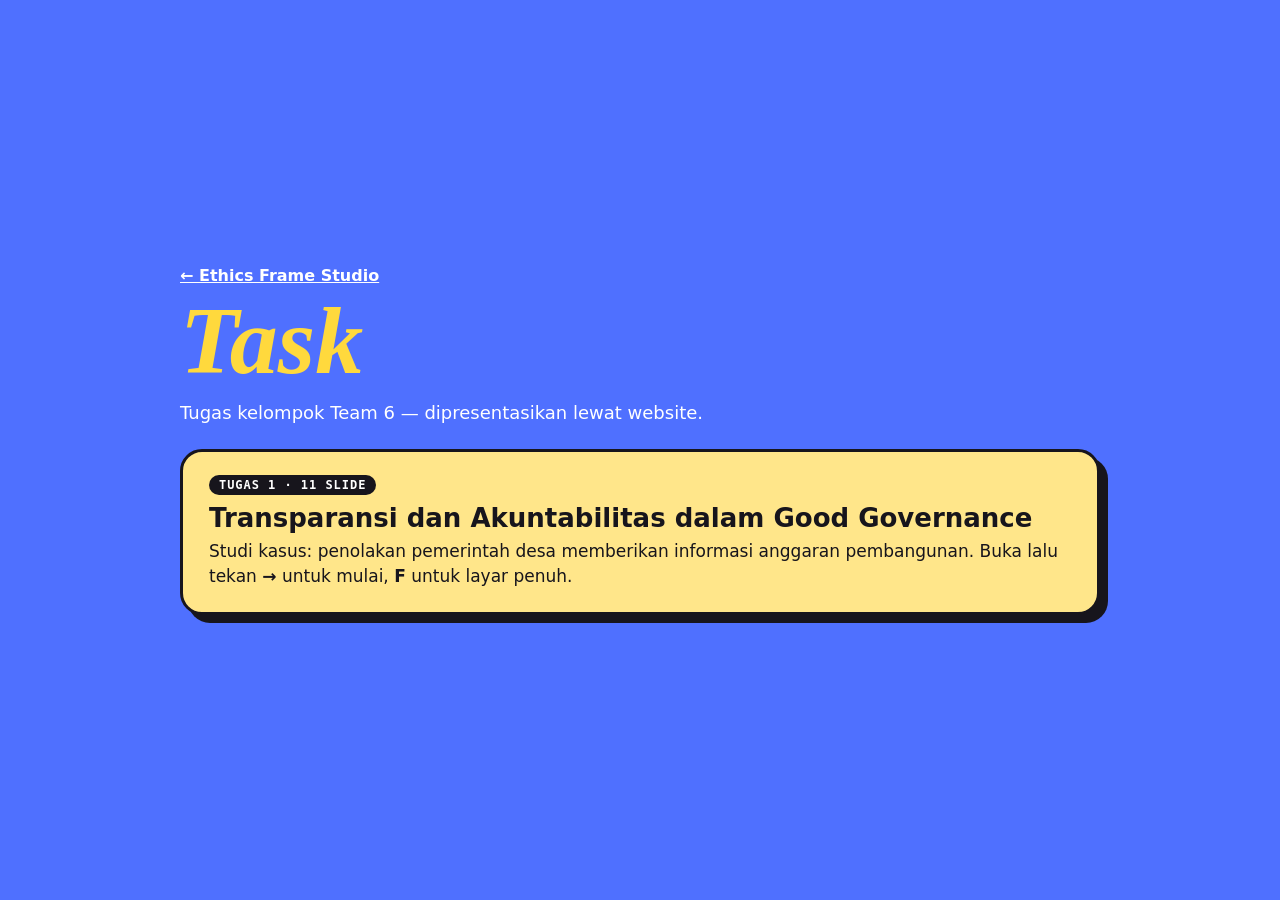
<file: task/index.html>
<!doctype html>
<html lang="id"><head><meta charset="utf-8"><meta name="viewport" content="width=device-width,initial-scale=1">
<title>Task — Ethics Frame Studio · Team 6</title>
<link rel="icon" href="../assets/favicon-32.png">
<style>
*{box-sizing:border-box}body{margin:0;min-height:100vh;background:#4F70FF;font-family:Inter,system-ui,sans-serif;color:#17151C;display:grid;place-items:center;padding:24px}
main{max-width:920px;width:100%}h1{font-family:'Lobster Two',cursive;font-style:italic;color:#FFD93D;font-size:clamp(44px,8vw,96px);margin:0 0 6px}
p.l{color:#fff;font-size:18px;margin:0 0 26px}a.back{color:#fff;font-weight:700}
.card{display:block;text-decoration:none;color:inherit;background:#FFE68A;border:3px solid #17151C;border-radius:22px;box-shadow:8px 8px 0 #17151C;padding:22px 26px;transition:.15s;margin-bottom:20px}
.card:hover,.card:focus-visible{transform:translate(-3px,-3px);box-shadow:11px 11px 0 #17151C;outline:none}
.card small{font:700 12px monospace;letter-spacing:.08em;background:#17151C;color:#fff;border-radius:99px;padding:3px 10px}
.card h2{margin:10px 0 6px;font-size:26px}.card p{margin:0;font-size:17px;line-height:1.5}
</style></head><body><main>
<a class="back" href="../">← Ethics Frame Studio</a>
<h1>Task</h1><p class="l">Tugas kelompok Team 6 — dipresentasikan lewat website.</p>
<a class="card" href="transparansi/"><small>TUGAS 1 · 11 SLIDE</small><h2>Transparansi dan Akuntabilitas dalam Good Governance</h2><p>Studi kasus: penolakan pemerintah desa memberikan informasi anggaran pembangunan. Buka lalu tekan <b>→</b> untuk mulai, <b>F</b> untuk layar penuh.</p></a>
</main></body></html>
</file>
